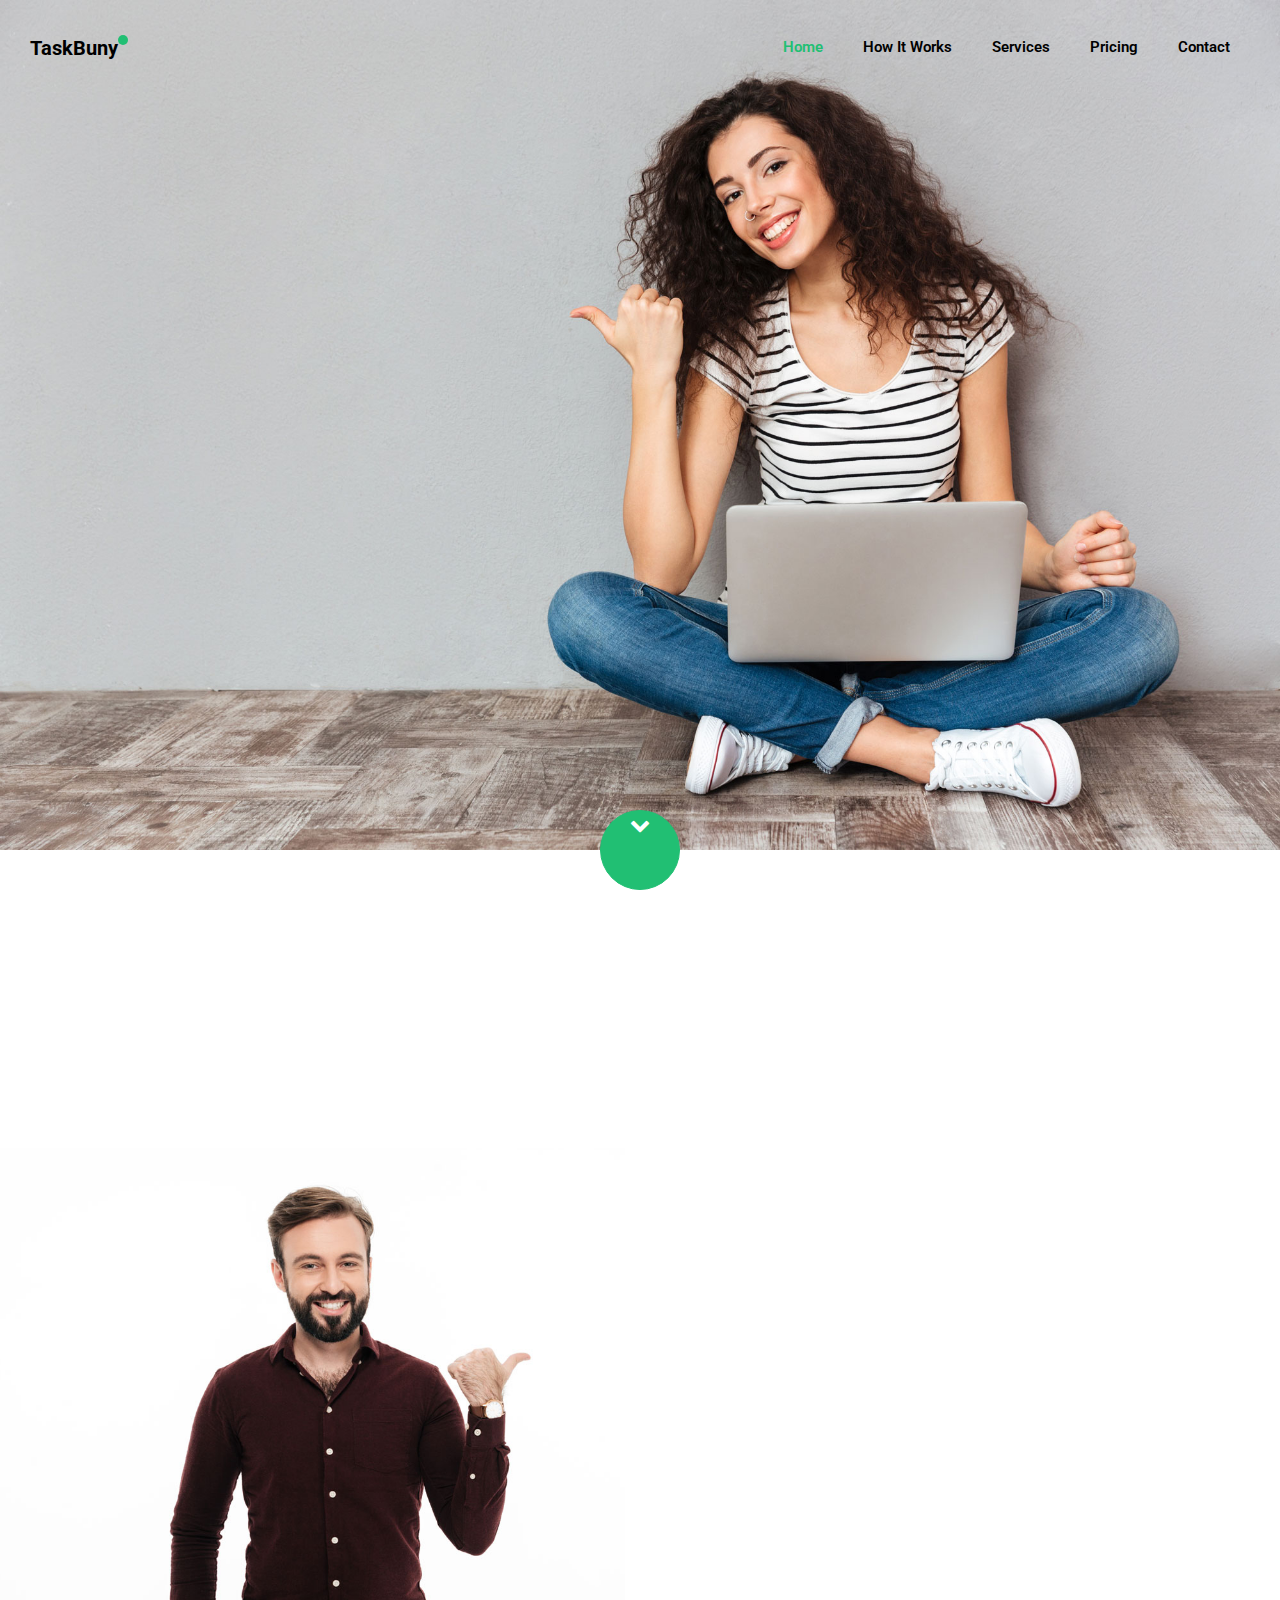
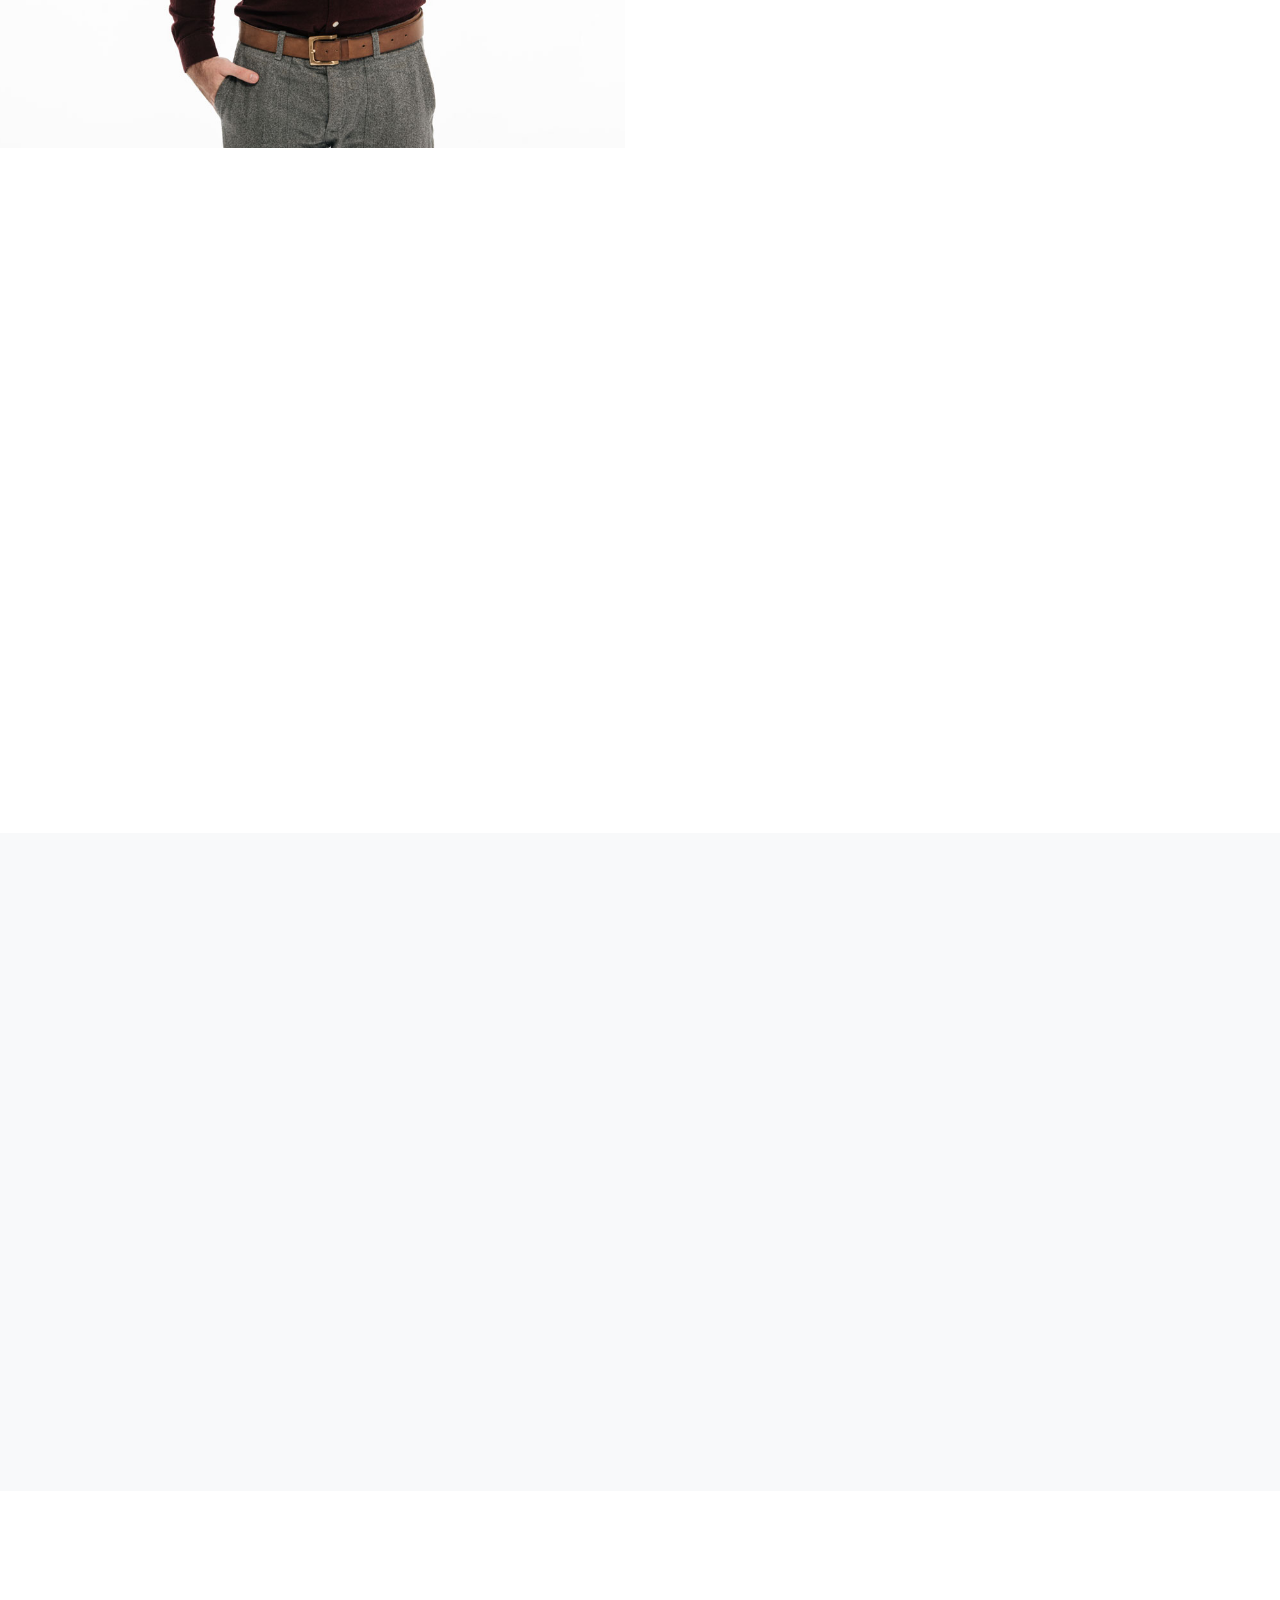
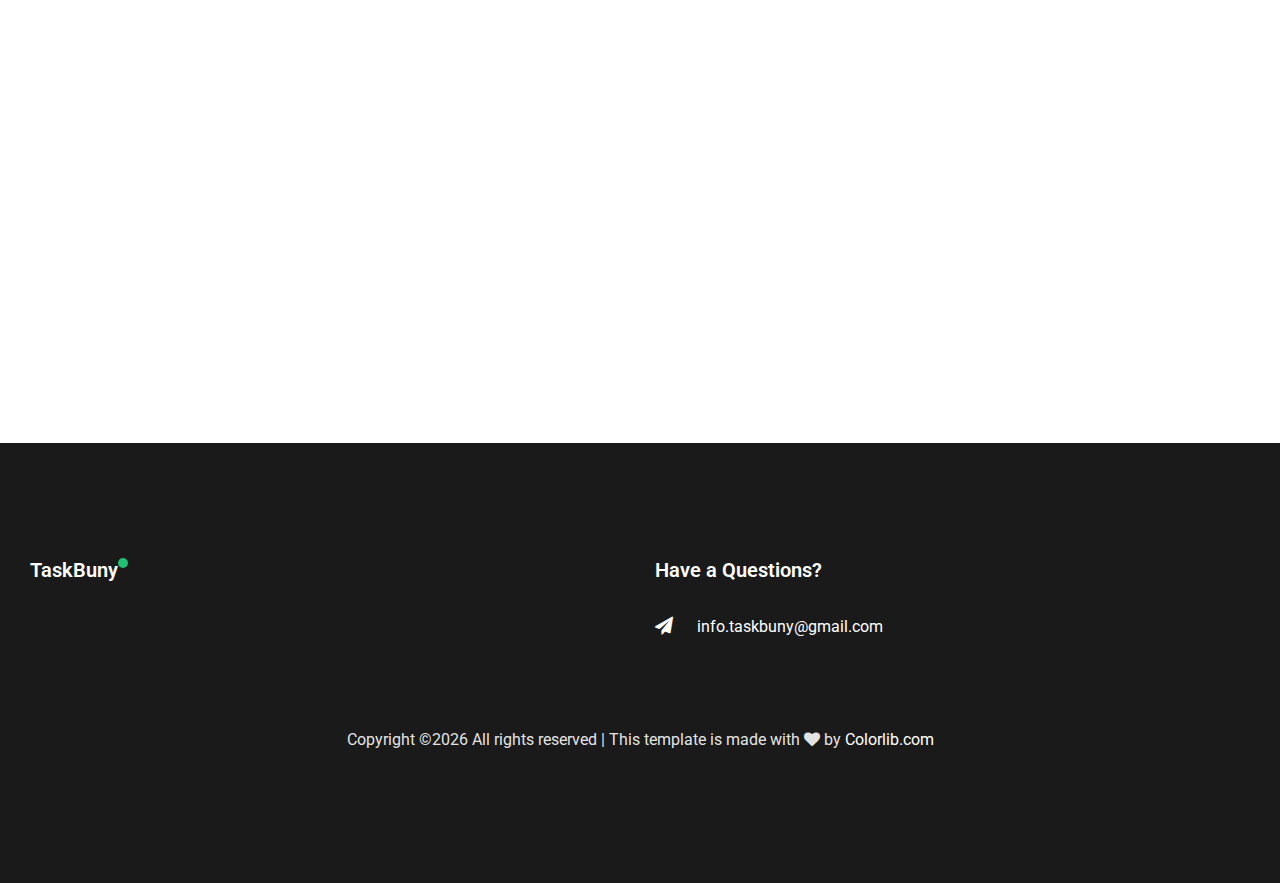
<file: index.html>
<!DOCTYPE html>
<html lang="en">
  <head>
    <title>TaskBuny - Get help from experts to solve Math problems, Computer Science problem or any homework problem.</title>
    <meta charset="utf-8">
	<meta name="viewport" content="width=device-width, initial-scale=1">
	<meta name="description" content="Get help from experts to solve Math problems, Computer Science problem or any homework problem.">

    <link href="https://fonts.googleapis.com/css?family=Roboto:300,400,500,700&display=swap" rel="stylesheet">

    <link rel="stylesheet" href="https://stackpath.bootstrapcdn.com/font-awesome/4.7.0/css/font-awesome.min.css">

    <link rel="stylesheet" href="css/animate.css">
    
    <link rel="stylesheet" href="css/owl.carousel.min.css">
    <link rel="stylesheet" href="css/owl.theme.default.min.css">
    <link rel="stylesheet" href="css/magnific-popup.css">
    
    <link rel="stylesheet" href="css/flaticon.css">
	<link rel="stylesheet" href="css/style.css">
	<meta name="google-site-verification" content="x7VIQtzrzgjmTERT-IziMcy1SukPSl30JPX77myo52w" />
  </head>
  <body>
    
	  <nav class="navbar navbar-expand-lg navbar-dark ftco_navbar bg-dark ftco-navbar-light" id="ftco-navbar">
	    <div class="container">
	      <a class="navbar-brand" href="index.html">TaskBuny</a>
	      <button class="navbar-toggler" type="button" data-toggle="collapse" data-target="#ftco-nav" aria-controls="ftco-nav" aria-expanded="false" aria-label="Toggle navigation">
	        <span class="oi oi-menu"></span> Menu
	      </button>

	      <div class="collapse navbar-collapse" id="ftco-nav">
	        <ul class="navbar-nav ml-auto">
	          <li class="nav-item active"><a href="#home" class="nav-link">Home</a></li>
	          <li class="nav-item"><a href="#how-it-works" class="nav-link">How It Works</a></li>
	          <li class="nav-item"><a href="#services" class="nav-link">Services</a></li>
			  <li class="nav-item"><a href="#pricing" class="nav-link">Pricing</a></li>
	          <li class="nav-item"><a href="#contact" class="nav-link">Contact</a></li>
	        </ul>
	      </div>
	    </div>
	  </nav>
    <!-- END nav -->
    
    <div class="hero-wrap" style="background-image: url('images/bg_1.jpg');" data-stellar-background-ratio="0.5" id="home">
      <div class="overlay"></div>
      <div class="overlay-2"></div>
      <div class="container">
        <div class="row no-gutters slider-text align-items-center">
          <div class="col-md-7 ftco-animate d-flex align-items-end">
          	<div class="text w-100">
	            <h1 class="mb-4">Need Help to Solve Math &amp; CS Problems ? </h1>
	            <p class="mb-4">Save Your Precious Time &amp; Outsource Tasks</p>
	            <p><a href="https://chat.whatsapp.com/Lp30k9OvCGvJX5Ozok46Uk" class="btn btn-primary py-3 px-4">Request Our Assistant</a></p>
            </div>
          </div>
        </div>
      </div>
      <div class="mouse">
				<a href="#" class="mouse-icon">
					<div class="mouse-wheel"><span class="fa fa-chevron-down"></span></div>
				</a>
			</div>
    </div>

    <section class="ftco-section ftco-fullwidth goto-here" id="how-it-works">
    	<div class="overlay"></div>
    	<div class="container">
    		<div class="row justify-content-center">
          <div class="col-md-12 heading-section text-center ftco-animate mb-5">
          	<!-- <span class="subheading">Why Choose Us?</span> -->
			<h2 class="mb-2">How It Works</h2>
			<br/>
			<br/>
			<br/>
          </div>
        </div>
    	</div>
    	<div class="container-fluid px-0">
    		<div class="row d-sm-flex text-wrapper align-items-stretch">
					<div class="one-half mb-md-0 mb-4 img d-flex align-self-stretch" style="background-image: url('images/about.jpg');"></div>
					<div class="one-half half-text d-flex justify-content-end align-items-center">
						<div class="text-inner pt-md-5 pl-md-5">
							<div class="row d-flex">
			          <div class="col-md-12 d-flex align-self-stretch ftco-animate">
			            <div class="media block-6 services-wrap d-flex">
			            	<div class="icon d-flex justify-content-center align-items-center"><span class="flaticon-team"></span></div>
			              <div class="media-body pl-4">
			                <h3>Connect to Experts</h3>
			                <div>Join A Community, It's a <a href="https://chat.whatsapp.com/Lp30k9OvCGvJX5Ozok46Uk" style="cursor:pointer;z-index: 999;">whatsapp group</a>, if you don't want to join group just direct message any member of the group or email us</div>
			              </div>
			            </div>      
			          </div>
			          <div class="col-md-12 d-flex align-self-stretch ftco-animate">
			            <div class="media block-6 services-wrap d-flex">
			            	<div class="icon d-flex justify-content-center align-items-center"><span class="flaticon-loan"></span></div>
			              <div class="media-body pl-4">
			                <h3>Post Your Problems</h3>
			                <p>Post your problem in the group or direct message any member of group or email us</p>
			              </div>
			            </div>      
			          </div>
			          <div class="col-md-12 d-flex align-self-stretch ftco-animate">
			            <div class="media block-6 services-wrap d-flex">
			            	<div class="icon d-flex justify-content-center align-items-center"><span class="flaticon-routine"></span></div>
			              <div class="media-body pl-4">
			                <h3>Get Expert Assigned</h3>
			                <p>One of the Expert will be assigned to you</p>
			              </div>
			            </div>      
					  </div>
					  <div class="col-md-12 d-flex align-self-stretch ftco-animate">
			            <div class="media block-6 services-wrap d-flex">
			            	<div class="icon d-flex justify-content-center align-items-center"><i class="fa fa-2x fa-money" aria-hidden="true" style="color: white;"></i>
							</div>
			              <div class="media-body pl-4">
			                <h3>Make Payment</h3>
			                <p>Make payment after Expert has agreed to solve your problem by the time limit you have provided.</p>
			              </div>
			            </div>      
					  </div>
					  <div class="col-md-12 d-flex align-self-stretch ftco-animate">
			            <div class="media block-6 services-wrap d-flex">
			            	<div class="icon d-flex justify-content-center align-items-center"><span class="flaticon-fast"></span></div>
			              <div class="media-body pl-4">
			                <h3>Get The Solution</h3>
			                <p>Get the solution within the time limit you have provided</p>
			              </div>
			            </div>      
			          </div>
			          <div class="col-md-12 d-flex align-self-stretch ftco-animate">
			            <div class="media block-6 services-wrap d-flex">
			            	<div class="icon d-flex justify-content-center align-items-center"><i class="fa fa-2x fa-question-circle-o" aria-hidden="true" style="color: white;"></i>
							</div>
			              <div class="media-body pl-4">
			                <h3>Not Satisfied ?</h3>
			                <p>If you're not satisfied with the solution, just ask for refund.</p>
			              </div>
			            </div>      
					  </div>
			        </div>
            </div>
					</div>
    		</div>
    	</div>
	</section>
	

    <section class="ftco-section" id="services">
    	<div class="container">
    		<div class="row justify-content-center">
          <div class="col-md-12 heading-section text-center ftco-animate mb-5">
          	<span class="subheading">TaskBuny Services</span>
            <h2 class="mb-2">Our Services </h2>
          </div>
        </div>

        <div class="row d-flex">
          <div class="col-md-6 col-lg-3 d-flex align-self-stretch ftco-animate">
            <div class="media block-6 services d-block text-center">
            	<div class="icon d-flex justify-content-center align-items-center"><span class="flaticon-project"></span></div>
              <div class="media-body py-md-4">
                <h3>Math</h3>
                <p>Math problems</p>
              </div>
            </div>      
          </div>
          <div class="col-md-6 col-lg-3 d-flex align-self-stretch ftco-animate">
            <div class="media block-6 services d-block text-center">
            	<div class="icon d-flex justify-content-center align-items-center"><span class="flaticon-checklist"></span></div>
              <div class="media-body py-md-4">
                <h3>Computer Science</h3>
                <p>Computer Science related problems</p>
              </div>
            </div>      
          </div>
          <!-- <div class="col-md-6 col-lg-3 d-flex align-self-stretch ftco-animate">
            <div class="media block-6 services d-block text-center">
            	<div class="icon d-flex justify-content-center align-items-center"><span class="flaticon-checklist"></span></div>
              <div class="media-body py-md-4">
                <h3>Management Task</h3>
                <p>A small river named Duden flows by their place and supplies it with the necessary regelialia.</p>
              </div>
            </div>      
          </div>
          <div class="col-md-6 col-lg-3 d-flex align-self-stretch ftco-animate">
            <div class="media block-6 services d-block text-center">
            	<div class="icon d-flex justify-content-center align-items-center"><span class="flaticon-project"></span></div>
              <div class="media-body py-md-4">
                <h3>Project Management</h3>
                <p>A small river named Duden flows by their place and supplies it with the necessary regelialia.</p>
              </div>
            </div>      
          </div>

          <div class="col-md-6 col-lg-3 d-flex align-self-stretch ftco-animate">
            <div class="media block-6 services d-block text-center">
            	<div class="icon d-flex justify-content-center align-items-center"><span class="flaticon-document"></span></div>
              <div class="media-body py-md-4">
                <h3>Writing Editing</h3>
                <p>A small river named Duden flows by their place and supplies it with the necessary regelialia.</p>
              </div>
            </div>      
          </div>
          <div class="col-md-6 col-lg-3 d-flex align-self-stretch ftco-animate">
            <div class="media block-6 services d-block text-center">
            	<div class="icon d-flex justify-content-center align-items-center"><span class="flaticon-language"></span></div>
              <div class="media-body py-md-4">
                <h3>Multiligual Services</h3>
                <p>A small river named Duden flows by their place and supplies it with the necessary regelialia.</p>
              </div>
            </div>      
          </div>
          <div class="col-md-6 col-lg-3 d-flex align-self-stretch ftco-animate">
            <div class="media block-6 services d-block text-center">
            	<div class="icon d-flex justify-content-center align-items-center"><span class="flaticon-call-center"></span></div>
              <div class="media-body py-md-4">
                <h3>Customer Service</h3>
                <p>A small river named Duden flows by their place and supplies it with the necessary regelialia.</p>
              </div>
            </div>      
          </div>
          <div class="col-md-6 col-lg-3 d-flex align-self-stretch ftco-animate">
            <div class="media block-6 services d-block text-center">
            	<div class="icon d-flex justify-content-center align-items-center"><span class="flaticon-process"></span></div>
              <div class="media-body py-md-4">
                <h3>Executive Admin</h3>
                <p>A small river named Duden flows by their place and supplies it with the necessary regelialia.</p>
              </div>
            </div>      
          </div>
        </div>
    	</div> -->
	</section>
	
	<section class="ftco-section bg-light" id="pricing">
    	<center>
			<div class="container" >
				<div class="row justify-content-center pb-5 mb-3">
			  <div class="col-md-7 heading-section text-center ftco-animate">
				  <span class="subheading">Price &amp; Plans</span>
				<h2>Pricing</h2>
			  </div>
			</div>
				<div >
				<div class="col-md-6 col-lg-3 ftco-animate">
				  <div class="block-7">
					<div class="text-center">
						<span class="price"><sup>$</sup> <span class="number">15</span> <sub>/hr</sub></span>
						<span class="excerpt d-block"></span>
						<ul class="pricing-text mb-5">
						  <li><span class="fa fa-check mr-2"></span></li>
						</ul>
					</div>
				  </div>
				</div>
			  </div>
			</div>
		</center>
    </section>


    <section class="ftco-appointment ftco-section ftco-no-pt ftco-no-pb img" style="background-image: url(images/bg_2.jpg);" id="contact">
			<div class="overlay"></div>
    	<div class="container">
    		<div class="row d-md-flex justify-content-end">
    			<div class="col-md-12 col-lg-6 half p-3 py-5 pl-lg-5 ftco-animate">
    				<h2 class="mb-4">Send a Message &amp; Get in touch!</h2>
    				<form action="https://script.google.com/macros/s/AKfycbwzAtVGEfcuyEA7v8w6yYu8UWMs6SZdZOuK_TIq3xTer_xrA_A/exec" class="gform appointment" method="POST">
    					<div class="row">
								<div class="col-md-6">
									<div class="form-group">
			              <input type="text" class="form-control" name="name" placeholder="Your Name">
			            </div>
								</div>
								<div class="col-md-6">
									<div class="form-group">
			              <input type="email" class="form-control" name="email" placeholder="Email">
			            </div>
								</div>
								<div class="col-md-12">
									<div class="form-group">
			    					<div class="form-field">
	          					<div class="select-wrap">
	                      <div class="icon"><span class="fa fa-chevron-down"></span></div>
	                      <select name="task" id="" class="form-control">
	                      	<option value="Assistant Purpose">Assistant Purpose</option>
	                        <option value="Math Task">Math Task</option>
	                        <option value="Computer Science Task">Computer Science Task</option>
	                        <option value="Other Task">Other Task</option>
	                      </select>
	                    </div>
			              </div>
			    				</div>
								</div>
								<div class="col-md-12">
									<div class="form-group">
			              <textarea name="message" id="" cols="30" rows="7" class="form-control" placeholder="Message"></textarea>
			            </div>
								</div>
								<div class="col-md-12">
									<div class="form-group">
			              <input type="submit" value="Send message" class="btn btn-primary py-3 px-4">
			            </div>
								</div>
						</div>
						<div style="display:none" class="sending_message">
							<!-- You can customize the thankyou message by editing the code below -->
							<h2>Sending Message...</h2>
						   </div>

						<div style="display:none" class="thankyou_message">
							<!-- You can customize the thankyou message by editing the code below -->
							<h2><em>Thanks</em> for contacting us! We will get back to you soon!
							</h2>
						   </div>
	          </form>
    			</div>
    		</div>
    	</div>
    </section>	

    <footer class="ftco-footer ftco-section">
      <div class="container">
        <div class="row mb-5">
          <div class="col-sm-12 col-md">
            <div class="ftco-footer-widget mb-4">
              <h2 class="ftco-heading-2 logo"><a href="#">TaskBuny</a></h2>
              <!-- <p>Far far away, behind the word mountains, far from the countries.</p>
              <ul class="ftco-footer-social list-unstyled mt-5">
                <li class="ftco-animate"><a href="#"><span class="fa fa-twitter"></span></a></li>
                <li class="ftco-animate"><a href="#"><span class="fa fa-facebook"></span></a></li>
                <li class="ftco-animate"><a href="#"><span class="fa fa-instagram"></span></a></li>
              </ul> -->
            </div>
          </div>
    
          
         
          <div class="col-sm-12 col-md">
            <div class="ftco-footer-widget mb-4">
            	<h2 class="ftco-heading-2">Have a Questions?</h2>
            	<div class="block-23 mb-3">
	              <ul>
	                <!-- <li><span class="icon fa fa-map marker"></span><span class="text">203 Fake St. Mountain View, San Francisco, California, USA</span></li>
	                <li><a href="#"><span class="icon fa fa-phone"></span><span class="text">+2 392 3929 210</span></a></li> -->
	                <li><a href="mailto:info.taskbuny@gmail.com"><span class="icon fa fa-paper-plane pr-4"></span><span class="text">info.taskbuny@gmail.com</span></a></li>
	              </ul>
	            </div>
            </div>
          </div>
        </div>
        <div class="row">
          <div class="col-md-12 text-center">
	
            <p><!-- Link back to Colorlib can't be removed. Template is licensed under CC BY 3.0. -->
  Copyright &copy;<script>document.write(new Date().getFullYear());</script> All rights reserved | This template is made with <i class="fa fa-heart color-danger" aria-hidden="true"></i> by <a href="https://colorlib.com" target="_blank">Colorlib.com</a>
  <!-- Link back to Colorlib can't be removed. Template is licensed under CC BY 3.0. --></p>
          </div>
        </div>
      </div>
    </footer>
    
  

  <!-- loader -->
  <div id="ftco-loader" class="show fullscreen"><svg class="circular" width="48px" height="48px"><circle class="path-bg" cx="24" cy="24" r="22" fill="none" stroke-width="4" stroke="#eeeeee"/><circle class="path" cx="24" cy="24" r="22" fill="none" stroke-width="4" stroke-miterlimit="10" stroke="#F96D00"/></svg></div>

  <script src="js/jquery.min.js"></script>
  <script src="js/jquery-migrate-3.0.1.min.js"></script>
  <script src="js/popper.min.js"></script>
  <script src="js/bootstrap.min.js"></script>
  <script src="js/jquery.easing.1.3.js"></script>
  <script src="js/jquery.waypoints.min.js"></script>
  <script src="js/jquery.stellar.min.js"></script>
  <script src="js/owl.carousel.min.js"></script>
  <script src="js/jquery.magnific-popup.min.js"></script>
  <script src="js/jquery.animateNumber.min.js"></script>
  <script src="js/scrollax.min.js"></script>
  <!-- <script src="https://maps.googleapis.com/maps/api/js?key=AIzaSyBVWaKrjvy3MaE7SQ74_uJiULgl1JY0H2s&sensor=false"></script>
  <script src="js/google-map.js"></script> -->
  <script src="js/main.js"></script>


   <script data-cfasync="false" type="text/javascript" src="./form-submission-handler.js"></script>
  </body>
</html>
</file>
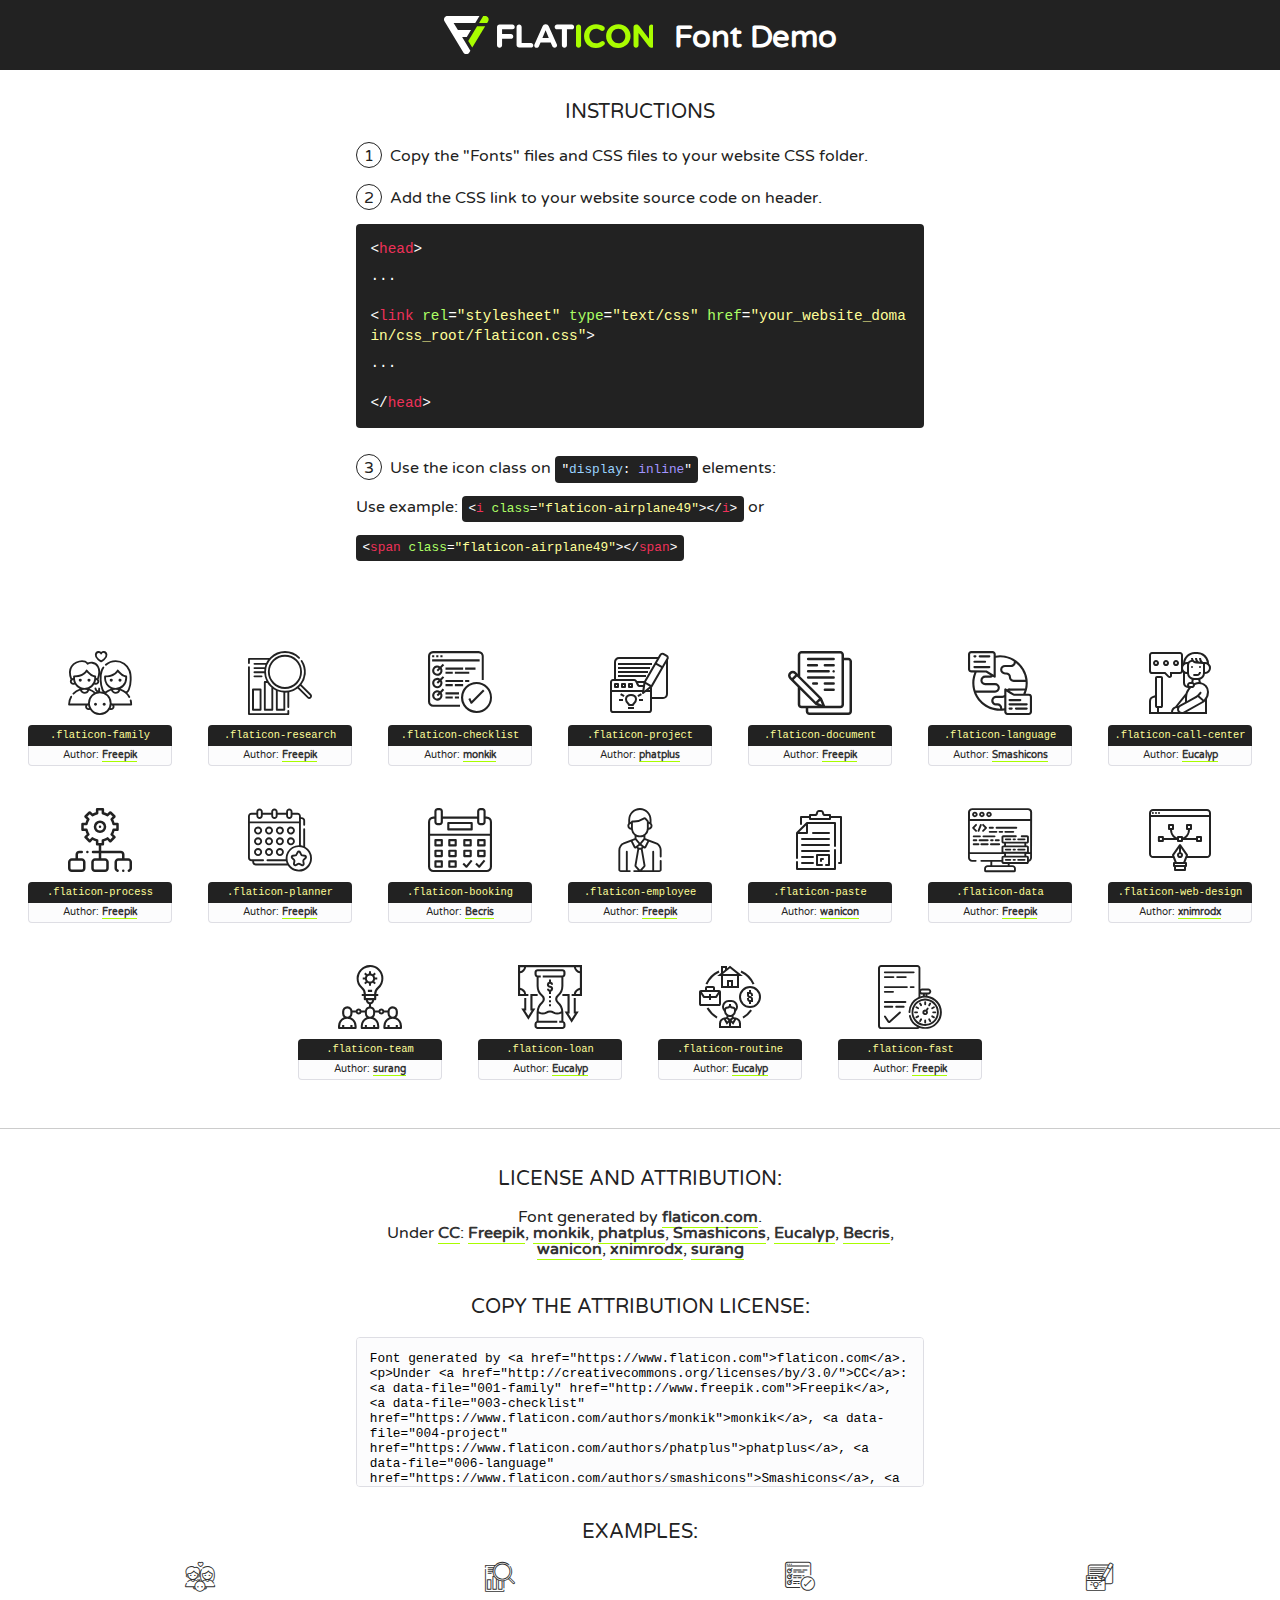
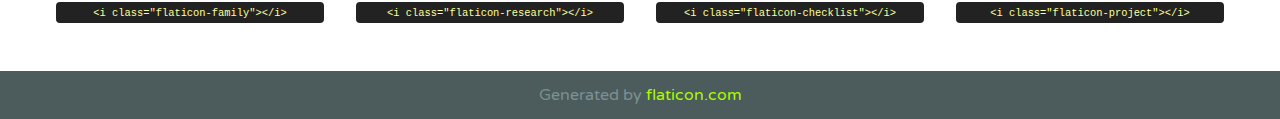
<file: fonts/flaticon/font/flaticon.html>
<!DOCTYPE html>
<!--
  Flaticon icon font: Flaticon
  Creation date: 10/04/2020 06:50
-->
<html>
<!DOCTYPE html>
<html>

<head>
    <title>Flaticon WebFont</title>
    <link href="https://fonts.googleapis.com/css?family=Varela+Round" rel="stylesheet" type="text/css" />
    <link rel="stylesheet" type="text/css" href="flaticon.css">
    <meta charset="UTF-8">
    <style>
    html, body, div, span, applet, object, iframe,
    h1, h2, h3, h4, h5, h6, p, blockquote, pre,
    a, abbr, acronym, address, big, cite, code,
    del, dfn, em, img, ins, kbd, q, s, samp,
    small, strike, strong, sub, sup, tt, var,
    b, u, i, center,
    dl, dt, dd, ol, ul, li,
    fieldset, form, label, legend,
    table, caption, tbody, tfoot, thead, tr, th, td,
    article, aside, canvas, details, embed, 
    figure, figcaption, footer, header, hgroup, 
    menu, nav, output, ruby, section, summary,
    time, mark, audio, video {
        margin: 0;
        padding: 0;
        border: 0;
        font-size: 100%;
        font: inherit;
        vertical-align: baseline;
    }
    /* HTML5 display-role reset for older browsers */
    article, aside, details, figcaption, figure, 
    footer, header, hgroup, menu, nav, section {
        display: block;
    }
    body {
        line-height: 1;
    }
    ol, ul {
        list-style: none;
    }
    blockquote, q {
        quotes: none;
    }
    blockquote:before, blockquote:after,
    q:before, q:after {
        content: '';
        content: none;
    }
    table {
        border-collapse: collapse;
        border-spacing: 0;
    }
    body {
        font-family: 'Varela Round', Helvetica, Arial, sans-serif;
        font-size: 16px;
        color: #222;
    }
    a {
        color: #333;
        border-bottom: 1px solid #a9fd00;
        font-weight: bold;
        text-decoration: none;
    }
    * {
        -moz-box-sizing: border-box;
        -webkit-box-sizing: border-box;
        box-sizing: border-box;
        margin: 0;
        padding: 0;
    }
    [class^="flaticon-"]:before, [class*=" flaticon-"]:before, [class^="flaticon-"]:after, [class*=" flaticon-"]:after {
        font-family: Flaticon;
        font-size: 30px;
        font-style: normal;
        margin-left: 20px;
        color: #333;
    }
    .wrapper {
        max-width: 600px;
        margin: auto;
        padding: 0 1em;
    }
    .title {
        font-size: 1.25em;
        text-align: center;
        margin-bottom: 1em;
        text-transform: uppercase;
    }
    header {
        text-align: center;
        background-color: #222;
        color: #fff;
        padding: 1em;
    }
    header .logo {
        width: 210px;
        height: 38px;
        display: inline-block;
        vertical-align: middle;
        margin-right: 1em;
        border: none;
    }
    header strong {
        font-size: 1.95em;
        font-weight: bold;
        vertical-align: middle;
        margin-top: 5px;
        display: inline-block;
    }
    .demo {
        margin: 2em auto;
        line-height: 1.25em;
    }
    .demo ul li {
        margin-bottom: 1em;
    }
    .demo ul li .num {
        color: #222;
        border-radius: 20px;
        display: inline-block;
        width: 26px;
        padding: 3px;
        height: 26px;
        text-align: center;
        margin-right: 0.5em;
        border: 1px solid #222;
    }
    .demo ul li code {
        background-color: #222;
        border-radius: 4px;
        padding: 0.25em 0.5em;
        display: inline-block;
        color: #fff;
        font-family: Consolas,Monaco,Lucida Console,Liberation Mono,DejaVu Sans Mono,Bitstream Vera Sans Mono,Courier New, monospace;
        font-weight: lighter;
        margin-top: 1em;
        font-size: 0.8em;
        word-break: break-all;
    }
    .demo ul li code.big {
        padding: 1em;
        font-size: 0.9em;
    }
    .demo ul li code .red {
        color: #EF3159;
    }
    .demo ul li code .green {
        color: #ACFF65;
    }
    .demo ul li code .yellow {
        color: #FFFF99;
    }
    .demo ul li code .blue {
        color: #99D3FF;
    }
    .demo ul li code .purple {
        color: #A295FF;
    }
    .demo ul li code .dots {
        margin-top: 0.5em;
        display: block;
    }
    #glyphs {
        border-bottom: 1px solid #ccc;
        padding: 2em 0;
        text-align: center;
    }
    .glyph {
        display: inline-block;
        width: 9em;
        margin: 1em;
        text-align: center;
        vertical-align: top;
        background: #FFF;
    }
    .glyph .glyph-icon {
        padding: 10px;
        display: block;
        font-family:"Flaticon";
        font-size: 64px;
        line-height: 1;
    }
    .glyph .glyph-icon:before {
        font-size: 64px;
        color: #222;
        margin-left: 0;
    }
    .class-name {
        font-size: 0.65em;
        background-color: #222;
        color: #fff;
        border-radius: 4px 4px 0 0;
        padding: 0.5em;
        color: #FFFF99;
        font-family: Consolas,Monaco,Lucida Console,Liberation Mono,DejaVu Sans Mono,Bitstream Vera Sans Mono,Courier New, monospace;
    }
    .author-name {
        font-size: 0.6em;
        background-color: #fcfcfd;
        border: 1px solid #DEDEE4;
        border-top: 0;
        border-radius: 0 0 4px 4px;
        padding: 0.5em;
    }
    .class-name:last-child {
        font-size: 10px;
        color:#888;
    }
    .class-name:last-child a {
        font-size: 10px;
        color:#555;
    }
    .class-name:last-child a:hover {
        color:#a9fd00;
    }
    .glyph > input {
        display: block;
        width: 100px;
        margin: 5px auto;
        text-align: center;
        font-size: 12px;
        cursor: text;
    }
    .glyph > input.icon-input {
        font-family:"Flaticon";
        font-size: 16px;
        margin-bottom: 10px;
    }
    .attribution .title {
        margin-top: 2em;
    }
    .attribution textarea {
        background-color: #fcfcfd;
        padding: 1em;
        border: none;
        box-shadow: none;
        border: 1px solid #DEDEE4;
        border-radius: 4px;
        resize: none;
        width: 100%;
        height: 150px;
        font-size: 0.8em;
        font-family: Consolas,Monaco,Lucida Console,Liberation Mono,DejaVu Sans Mono,Bitstream Vera Sans Mono,Courier New, monospace;
        -webkit-appearance: none;
    }
    .iconsuse {
        margin: 2em auto;
        text-align: center;
        max-width: 1200px;
    }
    .iconsuse:after {
        content: '';
        display: table;
        clear: both;
    }
    .iconsuse .image {
        float: left;
        width: 25%;
        padding: 0 1em;
    }
    .iconsuse .image p {
        margin-bottom: 1em;
    }
    .iconsuse .image span {
        display: block;
        font-size: 0.65em;
        background-color: #222;
        color: #fff;
        border-radius: 4px;
        padding: 0.5em;
        color: #FFFF99;
        margin-top: 1em;
        font-family: Consolas,Monaco,Lucida Console,Liberation Mono,DejaVu Sans Mono,Bitstream Vera Sans Mono,Courier New, monospace;
    }
    #footer {
        text-align: center;
        background-color: #4C5B5C;
        color: #7c9192;
        padding: 1em;
    }
    #footer a {
        border: none;
        color: #a9fd00;
        font-weight: normal;
    }
    @media (max-width: 960px) {
        .iconsuse .image {
            width: 50%;
        }
    }
    @media (max-width: 560px) {
        .iconsuse .image {
            width: 100%;
        }
    }
    </style>
</head>

<body class="characters-off">

    <header>
        <a href="https://www.flaticon.com" target="_blank" class="logo">
            <svg version="1.1" xmlns="http://www.w3.org/2000/svg" xmlns:xlink="http://www.w3.org/1999/xlink" xmlns:a="http://ns.adobe.com/AdobeSVGViewerExtensions/3.0/" viewBox="0 0 560.875 102.036" enable-background="new 0 0 560.875 102.036" xml:space="preserve">
                <defs>
                </defs>
                <g>
                    <g class="letters">
                        <path fill="#ffffff" d="M141.596,29.675c0-3.777,2.985-6.767,6.764-6.767h34.438c3.426,0,6.15,2.728,6.15,6.15
                        c0,3.43-2.724,6.149-6.15,6.149h-27.674v13.091h23.719c3.429,0,6.151,2.724,6.151,6.15c0,3.43-2.723,6.149-6.151,6.149h-23.719
                        v17.574c0,3.773-2.986,6.761-6.764,6.761c-3.779,0-6.764-2.989-6.764-6.761V29.675z"></path>
                        <path fill="#ffffff" d="M193.844,29.149c0-3.781,2.985-6.767,6.764-6.767c3.776,0,6.763,2.985,6.763,6.767v42.957h25.039
                        c3.426,0,6.149,2.726,6.149,6.153c0,3.425-2.723,6.15-6.149,6.15h-31.802c-3.779,0-6.764-2.986-6.764-6.768V29.149z"></path>
                        <path fill="#ffffff" d="M241.891,75.71l21.438-48.407c1.492-3.341,4.215-5.357,7.906-5.357h0.792
                        c3.686,0,6.323,2.017,7.815,5.357l21.439,48.407c0.436,0.967,0.701,1.845,0.701,2.723c0,3.602-2.809,6.501-6.414,6.501
                        c-3.161,0-5.269-1.845-6.499-4.655l-4.132-9.661h-27.059l-4.301,10.102c-1.144,2.631-3.426,4.214-6.237,4.214
                        c-3.517,0-6.24-2.81-6.24-6.325C241.1,77.64,241.451,76.677,241.891,75.71z M279.932,58.666l-8.521-20.297l-8.526,20.297H279.932
                        z"></path>
                        <path fill="#ffffff" d="M314.864,35.387H301.86c-3.429,0-6.239-2.813-6.239-6.238c0-3.429,2.811-6.24,6.239-6.24h39.533
                        c3.426,0,6.237,2.811,6.237,6.24c0,3.425-2.811,6.238-6.237,6.238h-13.001v42.785c0,3.773-2.99,6.761-6.764,6.761
                        c-3.779,0-6.764-2.989-6.764-6.761V35.387z"></path>
                        <path fill="#A9FD00" d="M352.615,29.149c0-3.781,2.985-6.767,6.767-6.767c3.774,0,6.761,2.985,6.761,6.767v49.024
                        c0,3.773-2.987,6.761-6.761,6.761c-3.781,0-6.767-2.989-6.767-6.761V29.149z"></path>
                        <path fill="#A9FD00" d="M374.132,53.836v-0.179c0-17.481,13.178-31.801,32.065-31.801c9.22,0,15.459,2.458,20.557,6.238
                        c1.402,1.054,2.637,2.985,2.637,5.357c0,3.692-2.985,6.59-6.681,6.59c-1.845,0-3.071-0.702-4.044-1.319
                        c-3.776-2.813-7.729-4.393-12.562-4.393c-10.364,0-17.831,8.611-17.831,19.154v0.173c0,10.542,7.291,19.329,17.831,19.329
                        c5.715,0,9.492-1.756,13.359-4.834c1.049-0.874,2.458-1.491,4.039-1.491c3.429,0,6.325,2.813,6.325,6.236
                        c0,2.106-1.056,3.78-2.282,4.834c-5.539,4.834-12.036,7.733-21.878,7.733C387.572,85.464,374.132,71.493,374.132,53.836z"></path>
                        <path fill="#A9FD00" d="M433.009,53.836v-0.179c0-17.481,13.79-31.801,32.766-31.801c18.981,0,32.592,14.143,32.592,31.628v0.173
                        c0,17.483-13.785,31.807-32.769,31.807C446.625,85.464,433.009,71.32,433.009,53.836z M484.224,53.836v-0.179
                        c0-10.539-7.725-19.326-18.626-19.326c-10.893,0-18.449,8.611-18.449,19.154v0.173c0,10.542,7.73,19.329,18.626,19.329
                        C476.676,72.986,484.224,64.378,484.224,53.836z"></path>
                        <path fill="#A9FD00" d="M506.233,29.321c0-3.774,2.99-6.763,6.767-6.763h1.401c3.252,0,5.183,1.583,7.029,3.953l26.093,34.265
                        V29.059c0-3.692,2.99-6.677,6.681-6.677c3.683,0,6.671,2.985,6.671,6.677v48.934c0,3.78-2.987,6.765-6.764,6.765h-0.436
                        c-3.257,0-5.188-1.581-7.034-3.953l-27.056-35.492v32.944c0,3.687-2.985,6.676-6.678,6.676c-3.683,0-6.673-2.989-6.673-6.676
                        V29.321z"></path>
                    </g>
                    <g class="insignia">
                        <path fill="#ffffff" d="M48.372,56.137h12.517l11.156-18.537H37.186L25.688,18.539h57.825L94.668,0H9.271
                        C5.925,0,2.842,1.801,1.198,4.716c-1.644,2.907-1.593,6.482,0.134,9.343l50.38,83.501c1.678,2.781,4.689,4.476,7.938,4.476
                        c3.246,0,6.257-1.695,7.935-4.476l2.898-4.804L48.372,56.137z"></path>
                        <g class="i">
                            <path fill="#A9FD00" d="M93.575,18.539h0.031v0.004l21.652,0.004l2.705-4.488c1.727-2.861,1.778-6.436,0.133-9.343
                            C116.454,1.801,113.371,0,110.026,0h-5.294L93.575,18.539z"></path>
                            <polygon fill="#A9FD00" points="88.291,27.356 64.725,66.486 75.519,84.404 109.942,27.356"></polygon>
                        </g>
                    </g>
                </g>
            </svg>
        </a>
        <strong>Font Demo</strong>
    </header>


    <section class="demo wrapper">

        <p class="title">Instructions</p>

        <ul>
            <li>
                <span class="num">1</span>Copy the "Fonts" files and CSS files to your website CSS folder.
            </li>
            <li>
                <span class="num">2</span>Add the CSS link to your website source code on header.
                <code class="big">
                    &lt;<span class="red">head</span>&gt;
                    <br/><span class="dots">...</span>
                    <br/>&lt;<span class="red">link</span> <span class="green">rel</span>=<span class="yellow">"stylesheet"</span> <span class="green">type</span>=<span class="yellow">"text/css"</span> <span class="green">href</span>=<span class="yellow">"your_website_domain/css_root/flaticon.css"</span>&gt;
                    <br/><span class="dots">...</span>
                    <br/>&lt;/<span class="red">head</span>&gt;
                </code>
            </li>

            <li>
                <p>
                    <span class="num">3</span>Use the icon class on <code>"<span class="blue">display</span>:<span class="purple"> inline</span>"</code> elements:
                    <br />
                    Use example: <code>&lt;<span class="red">i</span> <span class="green">class</span>=<span class="yellow">&quot;flaticon-airplane49&quot;</span>&gt;&lt;/<span class="red">i</span>&gt;</code> or <code>&lt;<span class="red">span</span> <span class="green">class</span>=<span class="yellow">&quot;flaticon-airplane49&quot;</span>&gt;&lt;/<span class="red">span</span>&gt;</code>
            </li>
        </ul>

    </section>




   <section id="glyphs">          
    
      
        <div class="glyph"><div class="glyph-icon flaticon-family"></div>
            <div class="class-name">.flaticon-family</div>
            <div class="author-name">Author: <a data-file="001-family" href="http://www.freepik.com">Freepik</a> </div> 
        </div>        
        
        <div class="glyph"><div class="glyph-icon flaticon-research"></div>
            <div class="class-name">.flaticon-research</div>
            <div class="author-name">Author: <a data-file="002-research" href="http://www.freepik.com">Freepik</a> </div> 
        </div>        
        
        <div class="glyph"><div class="glyph-icon flaticon-checklist"></div>
            <div class="class-name">.flaticon-checklist</div>
            <div class="author-name">Author: <a data-file="003-checklist" href="https://www.flaticon.com/authors/monkik">monkik</a> </div> 
        </div>        
        
        <div class="glyph"><div class="glyph-icon flaticon-project"></div>
            <div class="class-name">.flaticon-project</div>
            <div class="author-name">Author: <a data-file="004-project" href="https://www.flaticon.com/authors/phatplus">phatplus</a> </div> 
        </div>        
        
        <div class="glyph"><div class="glyph-icon flaticon-document"></div>
            <div class="class-name">.flaticon-document</div>
            <div class="author-name">Author: <a data-file="005-document" href="http://www.freepik.com">Freepik</a> </div> 
        </div>        
        
        <div class="glyph"><div class="glyph-icon flaticon-language"></div>
            <div class="class-name">.flaticon-language</div>
            <div class="author-name">Author: <a data-file="006-language" href="https://www.flaticon.com/authors/smashicons">Smashicons</a> </div> 
        </div>        
        
        <div class="glyph"><div class="glyph-icon flaticon-call-center"></div>
            <div class="class-name">.flaticon-call-center</div>
            <div class="author-name">Author: <a data-file="007-call-center" href="https://www.flaticon.com/authors/eucalyp">Eucalyp</a> </div> 
        </div>        
        
        <div class="glyph"><div class="glyph-icon flaticon-process"></div>
            <div class="class-name">.flaticon-process</div>
            <div class="author-name">Author: <a data-file="008-process" href="http://www.freepik.com">Freepik</a> </div> 
        </div>        
        
        <div class="glyph"><div class="glyph-icon flaticon-planner"></div>
            <div class="class-name">.flaticon-planner</div>
            <div class="author-name">Author: <a data-file="009-planner" href="http://www.freepik.com">Freepik</a> </div> 
        </div>        
        
        <div class="glyph"><div class="glyph-icon flaticon-booking"></div>
            <div class="class-name">.flaticon-booking</div>
            <div class="author-name">Author: <a data-file="010-booking" href="https://www.flaticon.com/authors/becris">Becris</a> </div> 
        </div>        
        
        <div class="glyph"><div class="glyph-icon flaticon-employee"></div>
            <div class="class-name">.flaticon-employee</div>
            <div class="author-name">Author: <a data-file="011-employee" href="http://www.freepik.com">Freepik</a> </div> 
        </div>        
        
        <div class="glyph"><div class="glyph-icon flaticon-paste"></div>
            <div class="class-name">.flaticon-paste</div>
            <div class="author-name">Author: <a data-file="012-paste" href="https://www.flaticon.com/authors/wanicon">wanicon</a> </div> 
        </div>        
        
        <div class="glyph"><div class="glyph-icon flaticon-data"></div>
            <div class="class-name">.flaticon-data</div>
            <div class="author-name">Author: <a data-file="013-data" href="http://www.freepik.com">Freepik</a> </div> 
        </div>        
        
        <div class="glyph"><div class="glyph-icon flaticon-web-design"></div>
            <div class="class-name">.flaticon-web-design</div>
            <div class="author-name">Author: <a data-file="014-web-design" href="https://www.flaticon.com/authors/xnimrodx">xnimrodx</a> </div> 
        </div>        
        
        <div class="glyph"><div class="glyph-icon flaticon-team"></div>
            <div class="class-name">.flaticon-team</div>
            <div class="author-name">Author: <a data-file="015-team" href="https://www.flaticon.com/authors/surang">surang</a> </div> 
        </div>        
        
        <div class="glyph"><div class="glyph-icon flaticon-loan"></div>
            <div class="class-name">.flaticon-loan</div>
            <div class="author-name">Author: <a data-file="016-loan" href="https://www.flaticon.com/authors/eucalyp">Eucalyp</a> </div> 
        </div>        
        
        <div class="glyph"><div class="glyph-icon flaticon-routine"></div>
            <div class="class-name">.flaticon-routine</div>
            <div class="author-name">Author: <a data-file="017-routine" href="https://www.flaticon.com/authors/eucalyp">Eucalyp</a> </div> 
        </div>        
        
        <div class="glyph"><div class="glyph-icon flaticon-fast"></div>
            <div class="class-name">.flaticon-fast</div>
            <div class="author-name">Author: <a data-file="018-fast" href="http://www.freepik.com">Freepik</a> </div> 
        </div>        
        

    </section>



    <section class="attribution wrapper"   style="text-align:center;">

      <div class="title">License and attribution:</div><div class="attrDiv">Font generated by <a href="https://www.flaticon.com">flaticon.com</a>. <div><p>Under <a href="http://creativecommons.org/licenses/by/3.0/">CC</a>: <a data-file="001-family" href="http://www.freepik.com">Freepik</a>, <a data-file="003-checklist" href="https://www.flaticon.com/authors/monkik">monkik</a>, <a data-file="004-project" href="https://www.flaticon.com/authors/phatplus">phatplus</a>, <a data-file="006-language" href="https://www.flaticon.com/authors/smashicons">Smashicons</a>, <a data-file="017-routine" href="https://www.flaticon.com/authors/eucalyp">Eucalyp</a>, <a data-file="010-booking" href="https://www.flaticon.com/authors/becris">Becris</a>, <a data-file="012-paste" href="https://www.flaticon.com/authors/wanicon">wanicon</a>, <a data-file="014-web-design" href="https://www.flaticon.com/authors/xnimrodx">xnimrodx</a>, <a data-file="015-team" href="https://www.flaticon.com/authors/surang">surang</a></p>  </div>
      </div>
      <div class="title">Copy the Attribution License:</div>

    <textarea onclick="this.focus();this.select();">Font generated by &lt;a href=&quot;https://www.flaticon.com&quot;&gt;flaticon.com&lt;/a&gt;. <p>Under <a href="http://creativecommons.org/licenses/by/3.0/">CC</a>: <a data-file="001-family" href="http://www.freepik.com">Freepik</a>, <a data-file="003-checklist" href="https://www.flaticon.com/authors/monkik">monkik</a>, <a data-file="004-project" href="https://www.flaticon.com/authors/phatplus">phatplus</a>, <a data-file="006-language" href="https://www.flaticon.com/authors/smashicons">Smashicons</a>, <a data-file="017-routine" href="https://www.flaticon.com/authors/eucalyp">Eucalyp</a>, <a data-file="010-booking" href="https://www.flaticon.com/authors/becris">Becris</a>, <a data-file="012-paste" href="https://www.flaticon.com/authors/wanicon">wanicon</a>, <a data-file="014-web-design" href="https://www.flaticon.com/authors/xnimrodx">xnimrodx</a>, <a data-file="015-team" href="https://www.flaticon.com/authors/surang">surang</a></p>  
     </textarea>

    </section>

    <section class="iconsuse">

          <div class="title">Examples:</div>            
             
            <div class="image">
                <p>
                    <i class="glyph-icon flaticon-family"></i> 
                    <span>&lt;i class=&quot;flaticon-family&quot;&gt;&lt;/i&gt;</span>
                </p>
            </div>
            
            <div class="image">
                <p>
                    <i class="glyph-icon flaticon-research"></i> 
                    <span>&lt;i class=&quot;flaticon-research&quot;&gt;&lt;/i&gt;</span>
                </p>
            </div>
            
            <div class="image">
                <p>
                    <i class="glyph-icon flaticon-checklist"></i> 
                    <span>&lt;i class=&quot;flaticon-checklist&quot;&gt;&lt;/i&gt;</span>
                </p>
            </div>
            
            <div class="image">
                <p>
                    <i class="glyph-icon flaticon-project"></i> 
                    <span>&lt;i class=&quot;flaticon-project&quot;&gt;&lt;/i&gt;</span>
                </p>
            </div>
                       
        </div>
                            
    </section>

<div id="footer">
    <div>Generated by <a href="https://www.flaticon.com">flaticon.com</a>
    </div>
</div>



</body>
</html>
</file>
<file: css/flaticon.css>
/*
  	Flaticon icon font: Flaticon
  	Creation date: 04/01/2019 13:45
  	*/


@font-face {
  font-family: "Flaticon";
  src: url("../fonts/flaticon/font/Flaticon.eot");
  src: url("../fonts/flaticon/font/Flaticon.eot?#iefix") format("embedded-opentype"),
       url("../fonts/flaticon/font/Flaticon.woff") format("woff"),
       url("../fonts/flaticon/font/Flaticon.ttf") format("truetype"),
       url("../fonts/flaticon/font/Flaticon.svg#Flaticon") format("svg");
  font-weight: normal;
  font-style: normal;
}

@media screen and (-webkit-min-device-pixel-ratio:0) {
  @font-face {
    font-family: "Flaticon";
    src: url("../fonts/flaticon/font/Flaticon.svg#Flaticon") format("svg");
  }
}

[class^="flaticon-"]:before, [class*=" flaticon-"]:before,
[class^="flaticon-"]:after, [class*=" flaticon-"]:after {   
  font-family: Flaticon;
  font-style: normal;
  font-weight: normal;
  font-variant: normal;
  text-transform: none;
  line-height: 1;

  /* Better Font Rendering =========== */
  -webkit-font-smoothing: antialiased;
  -moz-osx-font-smoothing: grayscale;
}

.flaticon-family:before { content: "\f100"; }
.flaticon-research:before { content: "\f101"; }
.flaticon-checklist:before { content: "\f102"; }
.flaticon-project:before { content: "\f103"; }
.flaticon-document:before { content: "\f104"; }
.flaticon-language:before { content: "\f105"; }
.flaticon-call-center:before { content: "\f106"; }
.flaticon-process:before { content: "\f107"; }
.flaticon-planner:before { content: "\f108"; }
.flaticon-booking:before { content: "\f109"; }
.flaticon-employee:before { content: "\f10a"; }
.flaticon-paste:before { content: "\f10b"; }
.flaticon-data:before { content: "\f10c"; }
.flaticon-web-design:before { content: "\f10d"; }
.flaticon-team:before { content: "\f10e"; }
.flaticon-loan:before { content: "\f10f"; }
.flaticon-routine:before { content: "\f110"; }
.flaticon-fast:before { content: "\f111"; }
.flaticon-money:before {content: "\f0d6";}
.flaticon-question:before{content: "\f059";}
</file>
<file: fonts/flaticon/font/flaticon.css>
/*
  	Flaticon icon font: Flaticon
  	Creation date: 10/04/2020 06:50
  	*/

@font-face {
  font-family: "Flaticon";
  src: url("./Flaticon.eot");
  src: url("./Flaticon.eot?#iefix") format("embedded-opentype"),
       url("./Flaticon.woff2") format("woff2"),
       url("./Flaticon.woff") format("woff"),
       url("./Flaticon.ttf") format("truetype"),
       url("./Flaticon.svg#Flaticon") format("svg");
  font-weight: normal;
  font-style: normal;
}

@media screen and (-webkit-min-device-pixel-ratio:0) {
  @font-face {
    font-family: "Flaticon";
    src: url("./Flaticon.svg#Flaticon") format("svg");
  }
}

[class^="flaticon-"]:before, [class*=" flaticon-"]:before,
[class^="flaticon-"]:after, [class*=" flaticon-"]:after {   
  font-family: Flaticon;
        font-size: 20px;
font-style: normal;
margin-left: 20px;
}

.flaticon-family:before { content: "\f100"; }
.flaticon-research:before { content: "\f101"; }
.flaticon-checklist:before { content: "\f102"; }
.flaticon-project:before { content: "\f103"; }
.flaticon-document:before { content: "\f104"; }
.flaticon-language:before { content: "\f105"; }
.flaticon-call-center:before { content: "\f106"; }
.flaticon-process:before { content: "\f107"; }
.flaticon-planner:before { content: "\f108"; }
.flaticon-booking:before { content: "\f109"; }
.flaticon-employee:before { content: "\f10a"; }
.flaticon-paste:before { content: "\f10b"; }
.flaticon-data:before { content: "\f10c"; }
.flaticon-web-design:before { content: "\f10d"; }
.flaticon-team:before { content: "\f10e"; }
.flaticon-loan:before { content: "\f10f"; }
.flaticon-routine:before { content: "\f110"; }
.flaticon-fast:before { content: "\f111"; }
.flaticon-money:before {content: "\f0d6";}
.flaticon-question:before{content: "\f059";}
</file>
